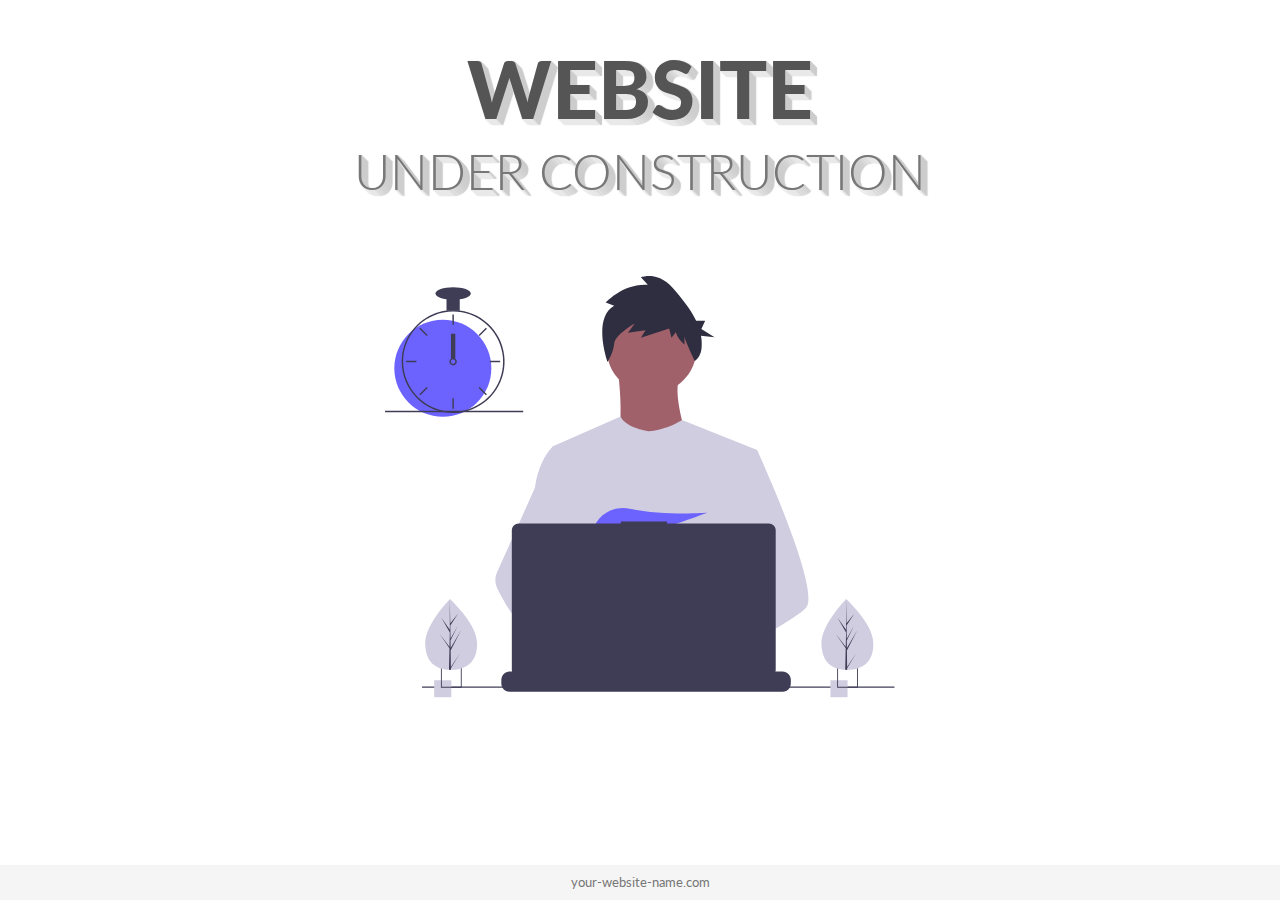
<file: index-2.html>
<!DOCTYPE html>
<html lang="en">
  <head>
    <meta charset="UTF-8" />
    <meta name="viewport" content="width=device-width, initial-scale=1.0" />
    <meta http-equiv="X-UA-Compatible" content="ie=edge" />

    <!-- Bootstrap -->
    <link
      rel="stylesheet"
      href="https://stackpath.bootstrapcdn.com/bootstrap/4.3.1/css/bootstrap.min.css"
      integrity="sha384-ggOyR0iXCbMQv3Xipma34MD+dH/1fQ784/j6cY/iJTQUOhcWr7x9JvoRxT2MZw1T"
      crossorigin="anonymous"
    />
    <!-- Fonts -->
    <link
      href="https://fonts.googleapis.com/css?family=Lato:400,900&display=swap"
      rel="stylesheet"
    />
    <!-- Material ui icons - google web fonts -->
    <link href="https://fonts.googleapis.com/icon?family=Material+Icons"
      rel="stylesheet">
    <!-- CSS -->
    <link rel="stylesheet" href="style.css" />
    <title>Document</title>
  </head>
  <body>
    <div class="container">
      <div class="row justify-content-center">
        <div class="col-md-10 main-title">
          <h1>Website</h1>
          <h2>under construction</h2>
        </div>
      </div>
      <div class="row align-items-center">
        <div class="col-sm-10 col-md-6 col-lg-6 svg-img p-5">
          <svg
            viewBox="0 0 834 690"
            fill="none"
            xmlns="http://www.w3.org/2000/svg"
          >
            <g id="undraw_dev_productivity_umsq 1" clip-path="url(#clip0)">
              <g id="man">
                <path
                  id="Vector"
                  d="M435.922 191.941C476.534 191.941 509.458 159.018 509.458 118.405C509.458 77.7923 476.534 44.869 435.922 44.869C395.309 44.869 362.385 77.7923 362.385 118.405C362.385 159.018 395.309 191.941 435.922 191.941Z"
                  fill="#A0616A"
                />
                <path
                  id="Vector_2"
                  d="M381.036 155.173C381.036 155.173 394.891 259.616 373.576 271.339C352.261 283.062 500.399 284.128 500.399 284.128C500.399 284.128 467.361 193.54 482.281 165.831L381.036 155.173Z"
                  fill="#A0616A"
                />
                <path
                  id="Vector_3"
                  d="M608.57 284.656L596.25 340.756L570.2 459.446L569.42 465.946L560.43 541.196L554.45 591.186L550.44 624.766C526.06 637.296 508.39 645.946 508.39 645.946C508.39 645.946 506.87 638.326 504.42 628.576C487.31 633.706 455.65 642.216 428.82 643.916C438.59 654.806 443.08 665.036 436.99 672.586C418.61 695.346 342.73 647.666 316.19 629.886C315.572 634.143 315.338 638.447 315.49 642.746L295.18 627.126L297.19 591.186L300.58 530.376L304.84 454.116C303.497 450.851 302.371 447.5 301.47 444.086C295.25 421.966 287.7 377.796 281.91 340.756C277.25 310.946 273.75 285.756 273.01 280.396C272.91 279.696 272.86 279.336 272.86 279.336L385.29 229.656C393.28 248.186 430.59 253.756 430.59 253.756C461.5 251.626 485.73 235.326 485.73 235.326L608.57 284.656Z"
                  fill="#D0CDE1"
                />
                <path
                  id="Vector_4"
                  d="M374.746 48.8468L360.997 43.3423C360.997 43.3423 389.746 11.6915 429.744 14.4439L418.494 2.05865C418.494 2.05865 445.993 -8.95021 470.992 19.9482C484.134 35.1394 499.339 52.996 508.817 73.1112H523.542L517.396 86.643L538.906 100.175L516.828 97.7442C518.144 105.154 518.346 112.719 517.428 120.189C516.48 127.661 512.667 134.473 506.793 139.187C506.793 139.187 489.741 103.891 489.741 98.387V112.148C489.741 112.148 475.992 99.7631 475.992 91.5065L468.492 101.139L464.742 86.0019L418.494 101.139L425.994 88.7543L397.245 92.8826L408.495 77.7452C408.495 77.7452 375.997 95.6348 374.746 110.772C373.497 125.909 363.984 140.253 363.984 140.253C363.984 140.253 338.498 69.4885 374.746 48.8468Z"
                  fill="#2F2E41"
                />
                <g id="rightHand">
                  <path
                    id="Vector_5"
                    d="M516.92 624.636C516.92 624.636 512.16 626.266 504.42 628.576C487.31 633.706 455.65 642.216 428.82 643.916C405.72 645.396 386.2 641.836 382.63 626.766C381.1 620.286 383.27 614.956 388 610.576C402.12 597.486 439 592.796 468.25 591.186C476.51 590.736 484.15 590.526 490.51 590.446C501.31 590.306 508.39 590.526 508.39 590.526L508.56 591.186L516.92 624.636Z"
                    fill="#A0616A"
                  />
                  <path
                    id="Vector_6"
                    d="M688.5 542.566C681.01 550.686 662.45 562.916 639.95 576.156C631.58 581.076 622.67 586.146 613.58 591.186C591.89 603.216 569.18 615.136 550.44 624.766C526.06 637.296 508.39 645.946 508.39 645.946C508.39 645.946 506.87 638.326 504.42 628.576C501.14 615.526 496.2 598.656 491.05 591.186C490.87 590.926 490.69 590.686 490.51 590.446C489.01 588.476 487.5 587.326 486.01 587.326L560.43 541.196L592.59 521.256L569.42 465.946L540.36 396.566L557.9 340.756L575.53 284.656H608.57C608.57 284.656 619.51 308.536 633.5 341.836C635.59 346.816 637.75 352.006 639.95 357.366C668.73 427.366 704.61 525.116 688.5 542.566Z"
                    fill="#D0CDE1"
                  />
                </g>
                <g id="leftHand">
                  <path
                    id="Vector_7"
                    d="M436.99 672.586C418.61 695.346 342.73 647.666 316.19 629.886C310.41 626.016 306.97 623.566 306.97 623.566L331.25 591.186L338.94 580.936C338.94 580.936 345.82 584.586 355.99 590.526C356.36 590.746 356.73 590.966 357.11 591.186C365.88 596.336 376.89 603.066 388 610.576C403.33 620.946 418.83 632.776 428.82 643.916C438.59 654.806 443.08 665.036 436.99 672.586Z"
                    fill="#A0616A"
                  />
                  <path
                    id="Vector_8"
                    d="M355.99 590.526C353.276 590.516 350.567 590.736 347.89 591.186C324.9 595.136 318.12 615.946 316.19 629.886C315.572 634.143 315.338 638.447 315.49 642.746L295.18 627.126L287.78 621.436C269.97 615.226 254.1 604.196 240.34 591.186C228.403 579.7 217.695 567.001 208.39 553.296C199.122 539.788 190.86 525.616 183.67 510.896C181.664 506.788 180.586 502.29 180.512 497.719C180.437 493.148 181.369 488.617 183.24 484.446L208.39 428.396L245.15 346.476C245.42 344.526 245.717 342.619 246.04 340.756C253.33 298.956 272.86 280.396 272.86 280.396H287.78L297.76 340.756L310.16 415.746L301.47 444.086L281.39 509.536L300.58 530.376L355.99 590.526Z"
                    fill="#D0CDE1"
                  />
                </g>
                <path
                  id="Vector_9"
                  d="M372.877 415.806L385.631 430.687C390.37 429.783 395.319 428.721 400.416 427.529L396.752 415.806L405.71 426.256C459.707 412.976 526.637 387.155 526.637 387.155C526.637 387.155 454.38 392.453 400.428 380.666C376.558 375.451 351.998 387.284 342.202 409.669C336.509 422.679 337.403 433.952 357.596 433.952C364.419 433.835 371.224 433.195 377.949 432.037L372.877 415.806Z"
                  fill="#6C63FF"
                />
              </g>
              <g id="allOther">
                <path
                  id="Vector_10"
                  d="M663.65 660.386V666.456C663.654 668.122 663.345 669.774 662.74 671.326C662.472 672.018 662.147 672.687 661.77 673.326C660.579 675.327 658.887 676.983 656.863 678.133C654.838 679.283 652.549 679.887 650.22 679.886H203.67C201.342 679.887 199.053 679.283 197.028 678.133C195.003 676.983 193.312 675.327 192.12 673.326C191.743 672.687 191.419 672.018 191.15 671.326C190.546 669.774 190.237 668.122 190.24 666.456V660.386C190.24 658.622 190.587 656.876 191.262 655.246C191.936 653.616 192.926 652.136 194.173 650.889C195.42 649.641 196.901 648.652 198.53 647.977C200.16 647.303 201.907 646.956 203.67 646.956H229.41V644.126C229.41 644.053 229.425 643.98 229.453 643.912C229.481 643.844 229.522 643.782 229.574 643.73C229.626 643.678 229.688 643.637 229.756 643.608C229.824 643.58 229.897 643.566 229.97 643.566H243.4C243.474 643.566 243.547 643.58 243.615 643.608C243.683 643.637 243.745 643.678 243.797 643.73C243.849 643.782 243.89 643.844 243.918 643.912C243.946 643.98 243.96 644.053 243.96 644.126V646.956H252.35V644.126C252.35 644.053 252.365 643.98 252.393 643.912C252.421 643.844 252.462 643.782 252.514 643.73C252.566 643.678 252.628 643.637 252.696 643.608C252.764 643.58 252.837 643.566 252.91 643.566H266.34C266.414 643.566 266.487 643.58 266.555 643.608C266.623 643.637 266.684 643.678 266.736 643.73C266.789 643.782 266.83 643.844 266.858 643.912C266.886 643.98 266.9 644.053 266.9 644.126V646.956H275.3V644.126C275.3 644.053 275.315 643.98 275.343 643.912C275.371 643.844 275.412 643.782 275.464 643.73C275.516 643.678 275.578 643.637 275.646 643.608C275.714 643.58 275.787 643.566 275.86 643.566H289.29C289.364 643.566 289.437 643.58 289.505 643.608C289.573 643.637 289.634 643.678 289.687 643.73C289.739 643.782 289.78 643.844 289.808 643.912C289.836 643.98 289.85 644.053 289.85 644.126V646.956H298.24V644.126C298.24 644.053 298.255 643.98 298.283 643.912C298.311 643.844 298.352 643.782 298.404 643.73C298.456 643.678 298.518 643.637 298.586 643.608C298.654 643.58 298.727 643.566 298.8 643.566H312.23C312.304 643.566 312.377 643.58 312.445 643.608C312.513 643.637 312.574 643.678 312.626 643.73C312.679 643.782 312.72 643.844 312.748 643.912C312.776 643.98 312.79 644.053 312.79 644.126V646.956H321.18V644.126C321.18 644.053 321.195 643.98 321.223 643.912C321.251 643.844 321.292 643.782 321.344 643.73C321.396 643.678 321.458 643.637 321.526 643.608C321.594 643.58 321.667 643.566 321.74 643.566H335.17C335.244 643.566 335.317 643.58 335.385 643.608C335.453 643.637 335.514 643.678 335.566 643.73C335.619 643.782 335.66 643.844 335.688 643.912C335.716 643.98 335.73 644.053 335.73 644.126V646.956H344.13V644.126C344.13 644.053 344.145 643.98 344.173 643.912C344.201 643.844 344.242 643.782 344.294 643.73C344.346 643.678 344.408 643.637 344.476 643.608C344.544 643.58 344.617 643.566 344.69 643.566H358.12C358.194 643.566 358.267 643.58 358.335 643.608C358.403 643.637 358.464 643.678 358.516 643.73C358.569 643.782 358.61 643.844 358.638 643.912C358.666 643.98 358.68 644.053 358.68 644.126V646.956H367.07V644.126C367.07 644.053 367.085 643.98 367.113 643.912C367.141 643.844 367.182 643.782 367.234 643.73C367.286 643.678 367.348 643.637 367.416 643.608C367.484 643.58 367.557 643.566 367.63 643.566H472.83C472.904 643.566 472.977 643.58 473.045 643.608C473.113 643.637 473.174 643.678 473.227 643.73C473.279 643.782 473.32 643.844 473.348 643.912C473.376 643.98 473.39 644.053 473.39 644.126V646.956H481.79V644.126C481.79 644.053 481.805 643.98 481.833 643.912C481.861 643.844 481.902 643.782 481.954 643.73C482.006 643.678 482.068 643.637 482.136 643.608C482.204 643.58 482.277 643.566 482.35 643.566H495.78C495.928 643.568 496.07 643.627 496.175 643.732C496.279 643.836 496.339 643.978 496.34 644.126V646.956H504.73V644.126C504.73 644.053 504.745 643.98 504.773 643.912C504.801 643.844 504.842 643.782 504.894 643.73C504.946 643.678 505.008 643.637 505.076 643.608C505.144 643.58 505.217 643.566 505.29 643.566H518.72C518.794 643.566 518.867 643.58 518.935 643.608C519.003 643.637 519.065 643.678 519.117 643.73C519.169 643.782 519.21 643.844 519.238 643.912C519.266 643.98 519.28 644.053 519.28 644.126V646.956H527.67V644.126C527.67 644.053 527.685 643.98 527.713 643.912C527.741 643.844 527.782 643.782 527.834 643.73C527.886 643.678 527.948 643.637 528.016 643.608C528.084 643.58 528.157 643.566 528.23 643.566H541.66C541.734 643.566 541.807 643.58 541.875 643.608C541.943 643.637 542.005 643.678 542.057 643.73C542.109 643.782 542.15 643.844 542.178 643.912C542.206 643.98 542.22 644.053 542.22 644.126V646.956H550.62V644.126C550.62 644.053 550.635 643.98 550.663 643.912C550.691 643.844 550.732 643.782 550.784 643.73C550.836 643.678 550.898 643.637 550.966 643.608C551.034 643.58 551.107 643.566 551.18 643.566H564.61C564.757 643.568 564.898 643.628 565.001 643.733C565.104 643.838 565.161 643.979 565.16 644.126V646.956H573.56V644.126C573.56 644.053 573.575 643.98 573.603 643.912C573.631 643.844 573.672 643.782 573.724 643.73C573.776 643.678 573.838 643.637 573.906 643.608C573.974 643.58 574.047 643.566 574.12 643.566H587.55C587.624 643.566 587.697 643.58 587.765 643.608C587.833 643.637 587.895 643.678 587.947 643.73C587.999 643.782 588.04 643.844 588.068 643.912C588.096 643.98 588.111 644.053 588.11 644.126V646.956H596.5V644.126C596.5 644.053 596.515 643.98 596.543 643.912C596.571 643.844 596.612 643.782 596.664 643.73C596.716 643.678 596.778 643.637 596.846 643.608C596.914 643.58 596.987 643.566 597.06 643.566H610.49C610.564 643.566 610.637 643.58 610.705 643.608C610.773 643.637 610.835 643.678 610.887 643.73C610.939 643.782 610.98 643.844 611.008 643.912C611.036 643.98 611.051 644.053 611.05 644.126V646.956H650.22C651.984 646.956 653.731 647.303 655.36 647.977C656.99 648.652 658.471 649.641 659.718 650.889C660.965 652.136 661.954 653.616 662.629 655.246C663.304 656.876 663.651 658.622 663.65 660.386Z"
                  fill="#3F3D56"
                />
                <path
                  id="Vector_11"
                  d="M833.5 671.326H60.5002V673.326H833.5V671.326Z"
                  fill="#3F3D56"
                />
                <path
                  id="Vector_12"
                  d="M627.695 404.757H461.252V401.326H385.78V404.757H218.651C215.665 404.757 212.801 405.943 210.69 408.054C208.579 410.166 207.392 413.029 207.392 416.015V643.927C207.392 646.913 208.578 649.776 210.69 651.888C212.801 653.999 215.665 655.185 218.651 655.185H627.695C630.68 655.185 633.544 653.999 635.656 651.888C637.767 649.776 638.953 646.913 638.953 643.927V416.015C638.953 414.537 638.662 413.073 638.096 411.707C637.53 410.341 636.701 409.1 635.656 408.054C634.61 407.009 633.369 406.179 632.003 405.614C630.637 405.048 629.173 404.757 627.695 404.757Z"
                  fill="#3F3D56"
                />
                <path
                  id="Vector_13"
                  d="M108.446 661.223H80.446V689.223H108.446V661.223Z"
                  fill="#D0CDE1"
                />
                <path
                  id="Vector_14"
                  d="M91.45 639.223V673.223H125.45V639.223H91.45ZM123.97 671.743H92.92V640.703H123.97V671.743Z"
                  fill="#3F3D56"
                />
                <path
                  id="Vector_15"
                  d="M756.446 661.223H728.446V689.223H756.446V661.223Z"
                  fill="#D0CDE1"
                />
                <path
                  id="Vector_16"
                  d="M739.45 639.223V673.223H773.45V639.223H739.45ZM771.97 671.743H740.92V640.703H771.97V671.743Z"
                  fill="#3F3D56"
                />
                <path
                  id="Vector_17"
                  d="M94.5801 230.113C138.399 230.113 173.921 194.591 173.921 150.773C173.921 106.954 138.399 71.4324 94.5801 71.4324C50.7616 71.4324 15.2396 106.954 15.2396 150.773C15.2396 194.591 50.7616 230.113 94.5801 230.113Z"
                  fill="#6C63FF"
                />
                <path
                  id="Vector_18"
                  d="M122.229 56.49C115.045 55.5764 107.775 55.5764 100.591 56.49C84.5863 58.5914 69.5206 65.2399 57.1812 75.6466C44.8419 86.0533 35.747 99.7814 30.9756 115.202C28.8056 122.229 27.5767 129.514 27.3211 136.864C27.2851 137.886 27.261 138.92 27.261 139.954C27.2833 162.265 36.1561 183.655 51.9323 199.431C67.7084 215.208 89.0991 224.08 111.41 224.103C113.201 224.103 114.992 224.043 116.759 223.934C120.908 223.674 125.03 223.103 129.093 222.227C148.495 218.055 165.798 207.161 177.947 191.468C190.096 175.776 196.308 156.295 195.487 136.467C194.666 116.638 186.864 97.7381 173.459 83.104C160.054 68.4699 141.909 59.0436 122.229 56.49H122.229ZM137.748 217.347H137.736C130.959 219.659 123.905 221.062 116.759 221.518C114.992 221.638 113.201 221.698 111.41 221.698C89.7379 221.672 68.9613 213.051 53.6369 197.727C38.3126 182.402 29.6917 161.626 29.6652 139.954C29.6652 138.92 29.6892 137.886 29.7253 136.864C30.5517 115.744 39.5159 95.7617 54.7414 81.1009C69.9669 66.4401 90.2733 58.2371 111.41 58.209C130.776 58.2101 149.513 65.0866 164.283 77.6132C179.052 90.1399 188.895 107.503 192.057 126.61C195.22 145.716 191.496 165.325 181.55 181.942C171.604 198.559 156.082 211.106 137.748 217.347H137.748Z"
                  fill="#3F3D56"
                />
                <path
                  id="Vector_19"
                  d="M112.612 63.0175H110.208V79.8473H112.612V63.0175Z"
                  fill="#3F3D56"
                />
                <path
                  id="Vector_20"
                  d="M57.8578 84.7016L56.1577 86.4017L68.0582 98.3021L69.7582 96.6021L57.8578 84.7016Z"
                  fill="#3F3D56"
                />
                <path
                  id="Vector_21"
                  d="M34.4738 138.752V141.156H51.3035V138.752H34.4738Z"
                  fill="#3F3D56"
                />
                <path
                  id="Vector_22"
                  d="M56.1577 193.506L57.8578 195.206L69.7582 183.305L68.0582 181.605L56.1577 193.506Z"
                  fill="#3F3D56"
                />
                <path
                  id="Vector_23"
                  d="M153.061 96.602L154.762 98.3021L166.662 86.4016L164.962 84.7016L153.061 96.602Z"
                  fill="#3F3D56"
                />
                <path
                  id="Vector_24"
                  d="M171.516 138.752V141.156H188.346V138.752H171.516Z"
                  fill="#3F3D56"
                />
                <path
                  id="Vector_25"
                  d="M154.762 181.605L153.061 183.305L164.962 195.206L166.662 193.506L154.762 181.605Z"
                  fill="#3F3D56"
                />
                <path
                  id="Vector_26"
                  d="M112.612 200.06H110.208V216.89H112.612V200.06Z"
                  fill="#3F3D56"
                />
                <path
                  id="Vector_27"
                  d="M122.229 35.3686H100.591V57.0069H122.229V35.3686Z"
                  fill="#3F3D56"
                />
                <path
                  id="Vector_28"
                  d="M111.41 38.975C127.344 38.975 140.261 34.4002 140.261 28.7569C140.261 23.1136 127.344 18.5388 111.41 18.5388C95.4759 18.5388 82.5588 23.1136 82.5588 28.7569C82.5588 34.4002 95.4759 38.975 111.41 38.975Z"
                  fill="#3F3D56"
                />
                <path
                  id="Vector_29"
                  d="M226 220.44H0V222.844H226V220.44Z"
                  fill="#3F3D56"
                />
              </g>
              <g id="clock">
                <path
                  id="Vector_30"
                  d="M115.016 94.2729H107.803V135.145H115.016V94.2729Z"
                  fill="#3F3D56"
                />
                <path
                  id="Vector_31"
                  d="M115.016 135.145C113.976 134.365 112.71 133.943 111.41 133.943C110.109 133.943 108.844 134.365 107.803 135.145C107.091 135.686 106.505 136.375 106.084 137.165C105.552 138.181 105.322 139.329 105.421 140.473C105.52 141.616 105.944 142.707 106.643 143.617C107.343 144.527 108.288 145.218 109.368 145.608C110.447 145.998 111.616 146.07 112.735 145.817C113.855 145.564 114.878 144.996 115.685 144.179C116.492 143.363 117.048 142.333 117.288 141.211C117.528 140.088 117.441 138.921 117.039 137.846C116.636 136.771 115.934 135.834 115.016 135.145H115.016ZM111.41 143.56C110.454 143.557 109.539 143.176 108.863 142.501C108.187 141.825 107.806 140.909 107.803 139.954C107.808 139.224 108.03 138.513 108.441 137.91C108.793 137.4 109.271 136.989 109.828 136.718C110.385 136.447 111.003 136.324 111.622 136.361C112.241 136.398 112.84 136.595 113.361 136.931C113.881 137.267 114.306 137.732 114.595 138.281C114.883 138.83 115.025 139.444 115.007 140.063C114.988 140.683 114.811 141.288 114.49 141.818C114.17 142.349 113.718 142.788 113.179 143.093C112.639 143.399 112.03 143.559 111.41 143.56V143.56Z"
                  fill="#3F3D56"
                />
              </g>
              <g id="leftTree">
                <path
                  id="Vector_32"
                  d="M150.594 599.754C151.527 631.704 132.859 643.413 109.43 644.097C108.886 644.113 108.345 644.123 107.805 644.126C106.719 644.135 105.643 644.117 104.577 644.072C83.3891 643.193 66.6173 631.945 65.7495 602.232C64.8515 571.482 103.018 531.529 105.882 528.574L105.887 528.571C105.996 528.458 106.052 528.402 106.052 528.402C106.052 528.402 149.661 567.807 150.594 599.754Z"
                  fill="#D0CDE1"
                />
                <path
                  id="Vector_33"
                  d="M107.744 639.255L122.626 617.124L107.774 641.636L107.805 644.126C106.719 644.135 105.643 644.117 104.577 644.072L105.316 612.06L105.295 611.813L105.323 611.766L105.393 608.741L89.0953 585.078L105.374 606.477L105.432 607.116L105.989 582.93L91.9123 558.397L106.029 578.681L105.882 528.574L105.882 528.407L105.887 528.571L106.822 568.062L119.651 552.021L106.864 571.464L107.144 593.098L118.949 571.984L107.187 596.279L107.343 608.309L124.512 578.897L107.395 612.505L107.744 639.255Z"
                  fill="#3F3D56"
                />
              </g>
              <g id="righTree">
                <path
                  id="Vector_34"
                  d="M798.594 599.754C799.527 631.704 780.859 643.413 757.43 644.097C756.886 644.113 756.345 644.123 755.805 644.126C754.719 644.135 753.643 644.117 752.577 644.072C731.389 643.193 714.617 631.945 713.75 602.232C712.852 571.482 751.018 531.529 753.882 528.574L753.887 528.571C753.996 528.458 754.052 528.402 754.052 528.402C754.052 528.402 797.661 567.807 798.594 599.754Z"
                  fill="#D0CDE1"
                />
                <path
                  id="Vector_35"
                  d="M755.744 639.255L770.626 617.124L755.774 641.636L755.805 644.126C754.719 644.135 753.643 644.117 752.577 644.072L753.316 612.06L753.295 611.813L753.323 611.766L753.393 608.741L737.095 585.078L753.374 606.477L753.432 607.116L753.989 582.93L739.912 558.397L754.029 578.681L753.882 528.574L753.882 528.407L753.887 528.571L754.822 568.062L767.651 552.021L754.864 571.464L755.144 593.098L766.949 571.984L755.187 596.279L755.343 608.309L772.512 578.897L755.395 612.505L755.744 639.255Z"
                  fill="#3F3D56"
                />
              </g>
              <g id="pc-circle">
                <path
                  id="Vector_36"
                  d="M422.5 512.326C436.307 512.326 447.5 501.133 447.5 487.326C447.5 473.519 436.307 462.326 422.5 462.326C408.693 462.326 397.5 473.519 397.5 487.326C397.5 501.133 408.693 512.326 422.5 512.326Z"
                  fill="#3F3D56"
                />
              </g>
            </g>
            <defs>
              <clipPath id="clip0">
                <rect width="833.5" height="689.223" fill="white" />
              </clipPath>
            </defs>
          </svg>
        </div>
      </div>
     
    </div>
      <footer class="footer">
        <div class="container text-center">
          <span>your-website-name.com</span>
        </div>
      </footer>

    <!-- Optional JavaScript -->
    <!-- jQuery first, then Popper.js, then Bootstrap JS -->
    <script
      src="https://code.jquery.com/jquery-3.3.1.slim.min.js"
      integrity="sha384-q8i/X+965DzO0rT7abK41JStQIAqVgRVzpbzo5smXKp4YfRvH+8abtTE1Pi6jizo"
      crossorigin="anonymous"
    ></script>
    <script
      src="https://cdnjs.cloudflare.com/ajax/libs/popper.js/1.14.3/umd/popper.min.js"
      integrity="sha384-ZMP7rVo3mIykV+2+9J3UJ46jBk0WLaUAdn689aCwoqbBJiSnjAK/l8WvCWPIPm49"
      crossorigin="anonymous"
    ></script>
    <script
      src="https://stackpath.bootstrapcdn.com/bootstrap/4.1.3/js/bootstrap.min.js"
      integrity="sha384-ChfqqxuZUCnJSK3+MXmPNIyE6ZbWh2IMqE241rYiqJxyMiZ6OW/JmZQ5stwEULTy"
      crossorigin="anonymous"
    ></script>
  </body>
</html>
</file>
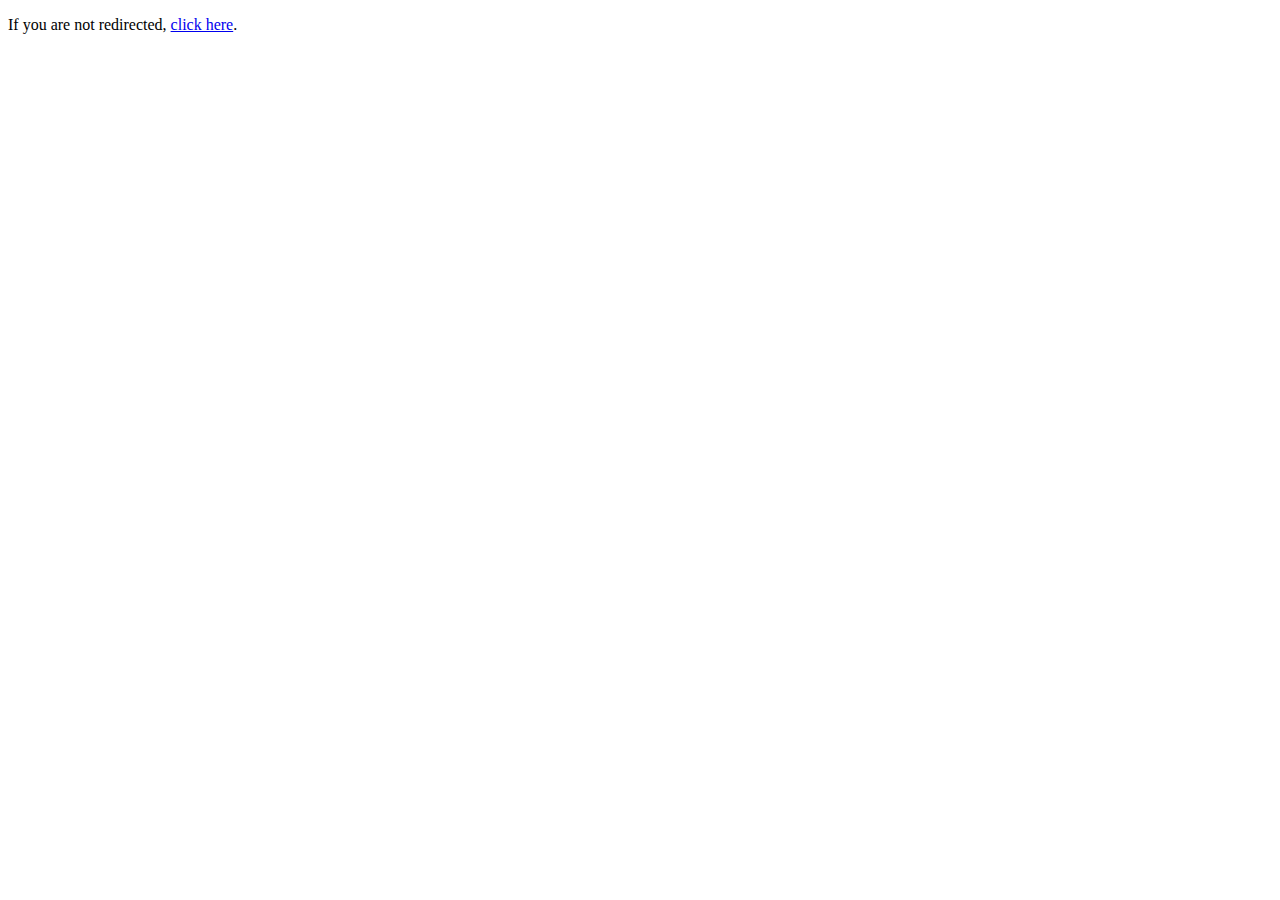
<file: install.html>
<!DOCTYPE html>
<html>
<head>
    <title>Flux Installer</title>
    <meta http-equiv="refresh" content="0; url=itms-services://?action=download-manifest&url=https://raw.githubusercontent.com/Broco8Dev/Flux/main/install.plist">
</head>
<body>
    <p>If you are not redirected, <a href="itms-services://?action=download-manifest&url=https://raw.githubusercontent.com/Broco8Dev/Flux/main/install.plist">click here</a>.</p>
</body>
</html>
</file>
<file: style.css>
*{
    margin: 0;
    padding: 0;
    box-sizing: border-box;
}

html{
    font-size: 62.5%; /* 1rem = 10px */
}

body{
    font-family: "Lato", sans-serif;
    font-weight: 400;
    line-height: 1.7;
    color: #777;
    
}

.main-title{
    text-align: center;
    margin-top: 4rem;
    margin-bottom: 8rem;
    text-shadow: 
    1px 0px 1px #ccc, 0px 1px 1px #eee, 
    2px 1px 1px #ccc, 1px 2px 1px #eee,
    3px 2px 1px #ccc, 2px 3px 1px #eee,
    4px 3px 1px #ccc, 3px 4px 1px #eee,
    5px 4px 1px #ccc, 4px 5px 1px #eee,
    6px 5px 1px #ccc, 5px 6px 1px #eee,
    7px 6px 1px #ccc;
}

.main-title h1{
    font-size: 7rem;
    text-transform: uppercase;
    font-weight: 800;
    color: #555;
}

.main-title h2{
    font-size: 4rem;
    font-weight: 300;
    text-transform: uppercase;
}

.svg-img{
   display: block;
   margin: auto;
}

svg{
    display: block;
   margin: auto;
}

#clock{
    animation: clockHand 5s infinite linear;
    
    
    transform-box: fill-box;
    transform-origin: bottom;
}

#leftTree, #righTree{
    animation: tree 2s ease-in-out infinite alternate;
    transform-box: fill-box;
    transform-origin: bottom;
}

#man{
    animation: manBody 1s ease-in-out infinite alternate;
    transform-box: fill-box;
    transform-origin: bottom;
}

#pc-circle{
    fill: #6ace66;
    stroke-width: 4;
    animation: change-light 4s linear infinite alternate;
}

.footer {
    position: absolute;
    bottom: 0;
    width: 100%;
    height: 35px;
    line-height: 35px;
    background-color: #f5f5f5;
    font-size: 1.3rem;
}

@keyframes clockHand{
    from{
        transform: rotateZ(0deg);
    }
    from{
        transform: rotateZ(-360deg);
    }
}

@keyframes manBody{
    from{
        transform: rotateX(0deg);
    }
    to{
        transform: rotateX(10deg);
    }
}

@keyframes tree{
    from{
        transform: rotateZ(10deg);
    }
    to{
        transform: rotateZ(-20deg);
    }
}

@keyframes change-light {
    0% {
        stroke: #cd61f8;
      }
      25% {
        stroke: #6ace66;
      }
      75% {
        stroke: #2995c0;
      }
      100% {
        stroke: #e92949;
      }
  }

  /* Media Queries */

  @media (min-width: 640px){
    .main-title h1{
        font-size: 5rem;
        text-transform: uppercase;
        font-weight: 700;
        color: #555;
    }
    
    .main-title h2{
        font-size: 3rem;
        font-weight: 300;
        text-transform: uppercase;
    }
    
     
    }
     
    @media (min-width: 768px){
        .main-title h1{
            font-size: 6rem;
            text-transform: uppercase;
            font-weight: 800;
            color: #555;
        }
        
        .main-title h2{
            font-size: 4rem;
            font-weight: 300;
            text-transform: uppercase;
        }
    
     
    }
     
    @media (min-width: 1024px){
     
        .main-title h1{
            font-size: 7rem;
            text-transform: uppercase;
            font-weight: 900;
            color: #555;
        }
        
        .main-title h2{
            font-size: 5rem;
            font-weight: 300;
            text-transform: uppercase;
        }
     
    }
     
    @media (min-width: 1200px){
     
        .main-title h1{
            font-size: 8rem;
            text-transform: uppercase;
            font-weight: 900;
            color: #555;
        }
        
        .main-title h2{
            font-size: 5rem;
            font-weight: 300;
            text-transform: uppercase;
        }

        .main-title{
            text-align: center;
            margin-top: 4rem;
            margin-bottom: 4rem;
        }
        
     
    }
</file>
